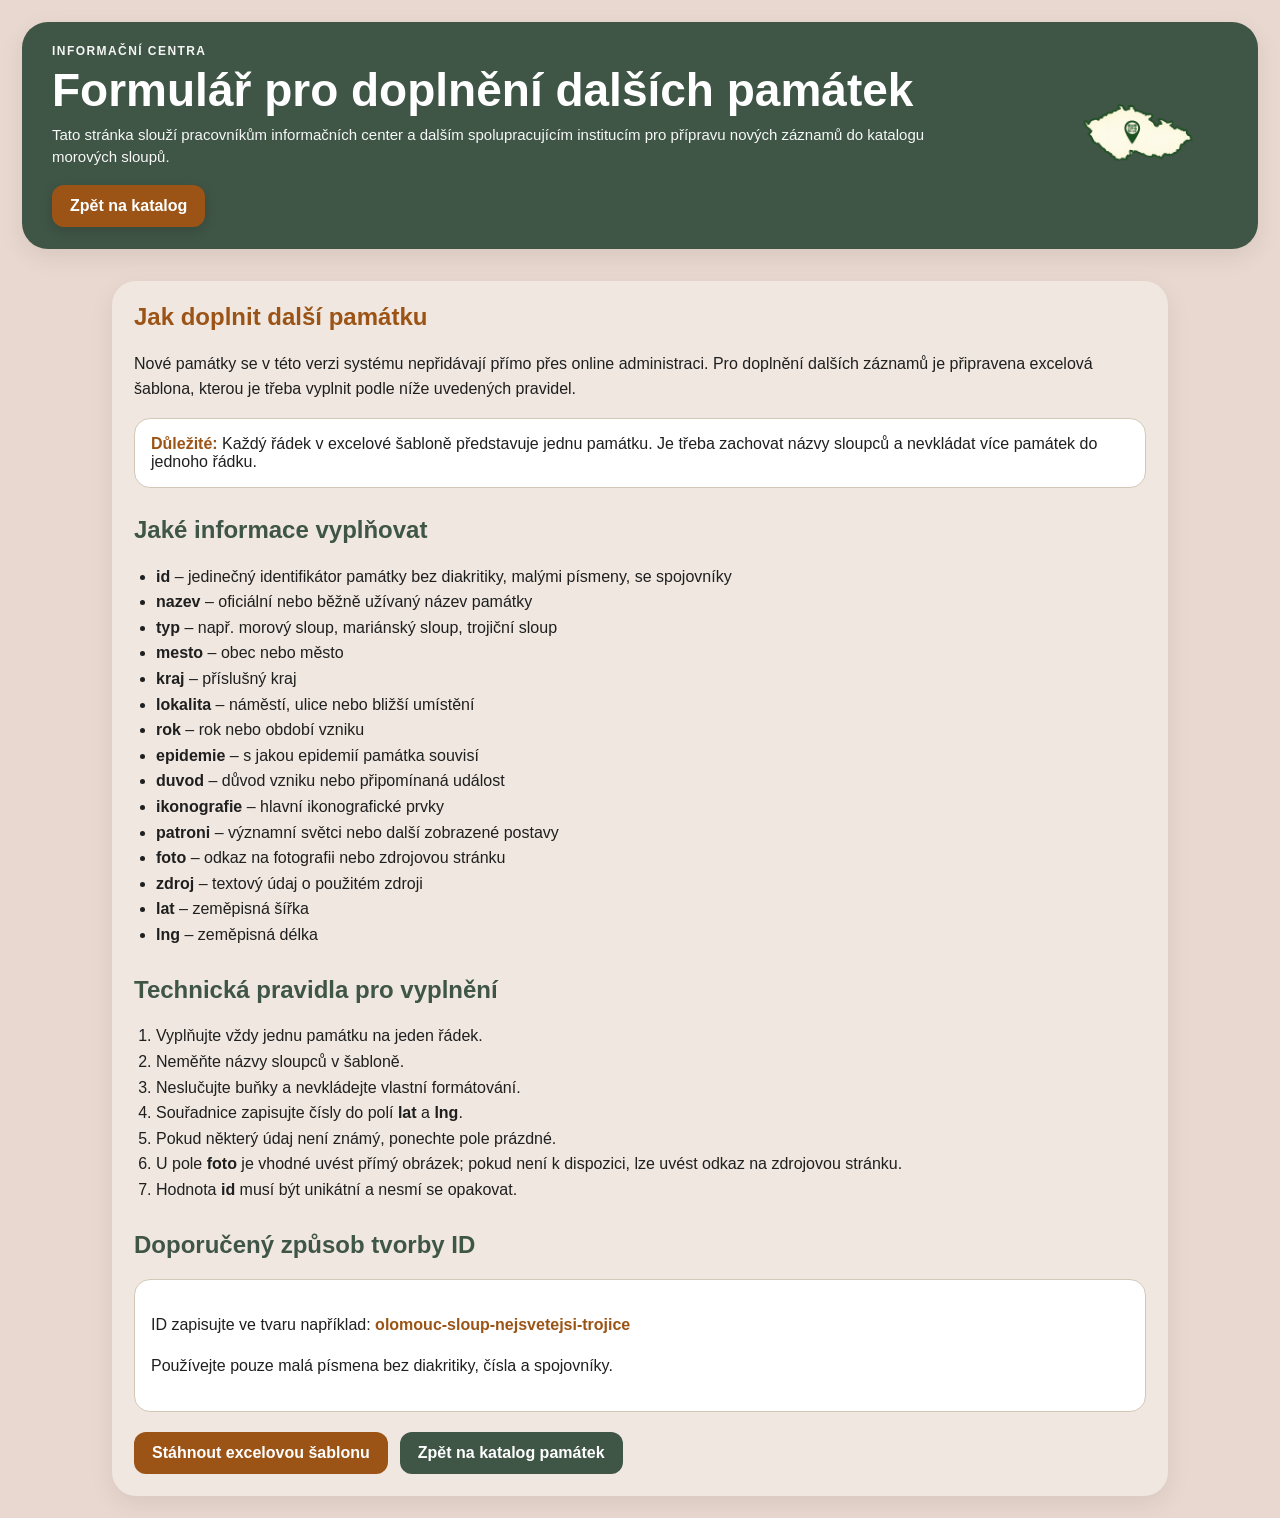
<file: import.html>
<!DOCTYPE html>
<html lang="cs">
<head>
  <meta charset="UTF-8">
  <meta name="viewport" content="width=device-width, initial-scale=1.0">
  <title>Import dalších památek | Morové sloupy v České republice</title>
  <link rel="stylesheet" href="style.css">
</head>
<body>
  <header class="hero">
    <div class="hero-card">
      <div class="hero-top">
        <div class="hero-copy">
          <p class="hero-kicker">Informační centra</p>
          <h1>Formulář pro doplnění dalších památek</h1>
          <p class="hero-text">
            Tato stránka slouží pracovníkům informačních center a dalším spolupracujícím institucím
            pro přípravu nových záznamů do katalogu morových sloupů.
          </p>

          <div class="hero-actions">
            <a href="index.html" class="hero-button">Zpět na katalog</a>
          </div>
        </div>

        <div class="hero-cz-wrap" aria-hidden="true">
          <img src="cr-obrys.png" alt="" class="hero-cz-image">
        </div>
      </div>
    </div>
  </header>

  <main class="simple-page">
    <section class="simple-card">
      <h1>Jak doplnit další památku</h1>

      <p>
        Nové památky se v této verzi systému nepřidávají přímo přes online administraci.
        Pro doplnění dalších záznamů je připravena excelová šablona, kterou je třeba vyplnit
        podle níže uvedených pravidel.
      </p>

      <div class="info-box">
        <strong>Důležité:</strong>
        Každý řádek v excelové šabloně představuje jednu památku. Je třeba zachovat názvy sloupců
        a nevkládat více památek do jednoho řádku.
      </div>

      <h2>Jaké informace vyplňovat</h2>
      <ul>
        <li><strong>id</strong> – jedinečný identifikátor památky bez diakritiky, malými písmeny, se spojovníky</li>
        <li><strong>nazev</strong> – oficiální nebo běžně užívaný název památky</li>
        <li><strong>typ</strong> – např. morový sloup, mariánský sloup, trojiční sloup</li>
        <li><strong>mesto</strong> – obec nebo město</li>
        <li><strong>kraj</strong> – příslušný kraj</li>
        <li><strong>lokalita</strong> – náměstí, ulice nebo bližší umístění</li>
        <li><strong>rok</strong> – rok nebo období vzniku</li>
        <li><strong>epidemie</strong> – s jakou epidemií památka souvisí</li>
        <li><strong>duvod</strong> – důvod vzniku nebo připomínaná událost</li>
        <li><strong>ikonografie</strong> – hlavní ikonografické prvky</li>
        <li><strong>patroni</strong> – významní světci nebo další zobrazené postavy</li>
        <li><strong>foto</strong> – odkaz na fotografii nebo zdrojovou stránku</li>
        <li><strong>zdroj</strong> – textový údaj o použitém zdroji</li>
        <li><strong>lat</strong> – zeměpisná šířka</li>
        <li><strong>lng</strong> – zeměpisná délka</li>
      </ul>

      <h2>Technická pravidla pro vyplnění</h2>
      <ol>
        <li>Vyplňujte vždy jednu památku na jeden řádek.</li>
        <li>Neměňte názvy sloupců v šabloně.</li>
        <li>Neslučujte buňky a nevkládejte vlastní formátování.</li>
        <li>Souřadnice zapisujte čísly do polí <strong>lat</strong> a <strong>lng</strong>.</li>
        <li>Pokud některý údaj není známý, ponechte pole prázdné.</li>
        <li>U pole <strong>foto</strong> je vhodné uvést přímý obrázek; pokud není k dispozici, lze uvést odkaz na zdrojovou stránku.</li>
        <li>Hodnota <strong>id</strong> musí být unikátní a nesmí se opakovat.</li>
      </ol>

      <h2>Doporučený způsob tvorby ID</h2>
      <div class="info-box">
        <p>
          ID zapisujte ve tvaru například:
          <strong>olomouc-sloup-nejsvetejsi-trojice</strong>
        </p>
        <p>
          Používejte pouze malá písmena bez diakritiky, čísla a spojovníky.
        </p>
      </div>

      <div class="button-row">
        <a href="katalog_morove_pamatky.xlsx" class="primary-button" download>
          Stáhnout excelovou šablonu
        </a>
        <a href="index.html" class="secondary-button">
          Zpět na katalog památek
        </a>
      </div>
    </section>
  </main>
</body>
</html>
</file>
<file: style.css>
:root {
  --wall-grey: #8a8780;
  --kombu-green: #3f5546;
  --burnt-sienna: #9B5416;
  --mist-white: #f4f1ec;
  --blush: #e9d8cf;

  --panel-left-bg: #9B5416;
  --panel-right-bg: #efe7e0;
  --panel-white: #ffffff;
  --panel-soft: #f7f1eb;

  --text: #1f1f1f;
  --text-soft: #5a5a5a;
  --border: #d3c7b8;

  --shadow: 0 8px 24px rgba(0, 0, 0, 0.08);

  --radius-xl: 22px;
  --radius-lg: 16px;
  --radius-md: 12px;
}

* {
  box-sizing: border-box;
}

html,
body {
  margin: 0;
  padding: 0;
  font-family: Arial, sans-serif;
  color: var(--text);
}

body {
  background: var(--blush);
}

img {
  display: block;
  max-width: 100%;
  height: auto;
}

a {
  color: var(--burnt-sienna);
  text-decoration: none;
}

a:hover {
  text-decoration: underline;
}

/* HERO */

.hero {
  padding: 22px 22px 10px;
}

.hero-card {
  max-width: 1280px;
  margin: 0 auto;
  background: var(--kombu-green);
  border-radius: 26px;
  padding: 20px 28px;
  box-shadow: var(--shadow);
}

.hero-top {
  display: grid;
  grid-template-columns: 1fr;
  gap: 14px;
  align-items: center;
}

.hero-copy {
  color: #ffffff;
}

.hero-kicker {
  margin: 0 0 8px 0;
  font-size: 12px;
  font-weight: 700;
  letter-spacing: 0.12em;
  text-transform: uppercase;
  opacity: 0.95;
}

.hero h1 {
  margin: 0 0 8px 0;
  font-size: 34px;
  line-height: 1.08;
}

.hero-text {
  margin: 0;
  font-size: 14px;
  line-height: 1.5;
  max-width: 880px;
  opacity: 0.96;
}

.hero-actions {
  margin-top: 16px;
}

.hero-button {
  display: inline-block;
  background: var(--burnt-sienna);
  color: #ffffff;
  font-weight: 700;
  padding: 12px 18px;
  border-radius: 12px;
  box-shadow: 0 4px 14px rgba(0, 0, 0, 0.14);
}

.hero-button:hover {
  text-decoration: none;
  filter: brightness(0.96);
}

.hero-cz-wrap {
  display: flex;
  justify-content: center;
  align-items: center;
}

.hero-cz-image {
  width: 180px;
  max-width: 100%;
  height: auto;
}

/* LAYOUT */

.app-shell {
  max-width: 1280px;
  margin: 0 auto;
  display: grid;
  grid-template-columns: 1fr;
  gap: 18px;
  padding: 12px 22px 34px;
}

/* PANELY */

.panel {
  border-radius: var(--radius-xl);
  box-shadow: var(--shadow);
  overflow: hidden;
}

.panel-left {
  background: var(--panel-left-bg);
  color: #ffffff;
}

.panel-right {
  background: var(--panel-right-bg);
  display: flex;
  flex-direction: column;
  gap: 14px;
}

.panel-section {
  padding: 18px;
}

.section-header {
  margin-bottom: 10px;
}

.section-header h2,
.controls-section h2 {
  margin: 0 0 12px 0;
  font-size: 1.1rem;
}

/* LEVÝ PANEL */

.panel-left .section-header h2,
.panel-left .controls-section h2,
.panel-left label {
  color: #ffffff;
}

label {
  display: block;
  margin: 8px 0 8px 0;
  font-size: 15px;
  font-weight: 700;
}

#vyhledavani,
#filtr-kraj {
  width: 100%;
  padding: 14px 16px;
  border: 1px solid rgba(255, 255, 255, 0.25);
  border-radius: 16px;
  background: rgba(255, 255, 255, 0.96);
  color: var(--text);
  font-size: 16px;
  outline: none;
  margin-bottom: 12px;
}

#vyhledavani::placeholder {
  color: #7a7a7a;
}

/* SEZNAM */

.list-section {
  display: flex;
  flex-direction: column;
  min-height: 280px;
}

#seznam-pamatek {
  list-style: none;
  padding: 0;
  margin: 0;
  display: flex;
  flex-direction: column;
  gap: 12px;
}

#seznam-pamatek li {
  padding: 14px 16px;
  border: 1px solid rgba(255, 255, 255, 0.22);
  border-radius: 16px;
  background: rgba(255, 255, 255, 0.12);
  color: #ffffff;
  cursor: pointer;
  transition: background-color 0.18s ease, transform 0.18s ease, border-color 0.18s ease;
  font-size: 15px;
  line-height: 1.35;
}

#seznam-pamatek li:hover {
  background: rgba(255, 255, 255, 0.22);
  transform: translateY(-1px);
}

#seznam-pamatek li.aktivni-pamatka {
  background: rgba(255, 255, 255, 0.32);
  border-color: rgba(255, 255, 255, 0.55);
  font-weight: 700;
}

/* MAPA */

.map-section {
  width: 100%;
}

#map {
  width: 100%;
  height: 280px;
  border-radius: 20px;
  border: 2px solid var(--burnt-sienna);
  overflow: hidden;
}

/* DETAIL */

#detail-pamatky {
  background: var(--panel-white);
  border-radius: 18px;
  padding: 16px;
  border: 1px solid var(--border);
}

#detail-pamatky h3 {
  margin-top: 0;
  margin-bottom: 12px;
  color: var(--kombu-green);
  font-size: 24px;
  line-height: 1.2;
}

#detail-pamatky h4 {
  margin: 18px 0 10px 0;
  color: var(--burnt-sienna);
  font-size: 18px;
}

#detail-pamatky p,
#detail-pamatky li {
  margin: 8px 0;
  line-height: 1.5;
  overflow-wrap: break-word;
}

#detail-pamatky img {
  margin-top: 12px;
  border-radius: var(--radius-md);
}

.prezentacni-text {
  background: var(--panel-soft);
  padding: 12px 14px;
  border-left: 4px solid var(--burnt-sienna);
  border-radius: 10px;
  margin-bottom: 12px;
}

/* SOUVISEJÍCÍ */

.souvisejici-blok {
  margin-top: 16px;
  padding-top: 12px;
  border-top: 1px solid var(--border);
}

.souvisejici-seznam {
  margin: 0;
  padding-left: 18px;
}

.souvisejici-seznam li {
  margin-bottom: 8px;
}

.souvisejici-link {
  color: var(--kombu-green);
  font-weight: 700;
}

/* IMPORT PAGE */

.simple-page {
  max-width: 1100px;
  margin: 0 auto;
  padding: 22px;
}

.simple-card {
  background: #efe7e0;
  border-radius: 24px;
  box-shadow: var(--shadow);
  padding: 22px;
}

.simple-card h1 {
  margin-top: 0;
  color: var(--burnt-sienna);
}

.simple-card h2 {
  color: var(--kombu-green);
  margin-top: 28px;
}

.simple-card p,
.simple-card li {
  line-height: 1.6;
}

.simple-card ul,
.simple-card ol {
  padding-left: 22px;
}

.info-box {
  background: var(--panel-white);
  border: 1px solid var(--border);
  border-radius: 16px;
  padding: 16px;
  margin: 16px 0;
}

.info-box strong {
  color: var(--burnt-sienna);
}

.button-row {
  display: flex;
  flex-wrap: wrap;
  gap: 12px;
  margin-top: 20px;
}

.primary-button,
.secondary-button {
  display: inline-block;
  padding: 12px 18px;
  border-radius: 12px;
  font-weight: 700;
}

.primary-button {
  background: var(--burnt-sienna);
  color: #ffffff;
}

.primary-button:hover {
  text-decoration: none;
  filter: brightness(0.96);
}

.secondary-button {
  background: var(--kombu-green);
  color: #ffffff;
}

.secondary-button:hover {
  text-decoration: none;
  filter: brightness(0.96);
}

/* TABLET */

@media (min-width: 768px) {
  .hero-card {
    padding: 22px 30px;
  }

  .hero-top {
    grid-template-columns: 1fr auto;
    gap: 22px;
  }

  .hero h1 {
    font-size: 46px;
  }

  .hero-text {
    font-size: 15px;
  }

  .app-shell {
    padding: 14px 22px 36px;
  }

  #map {
    height: 320px;
  }
}

/* DESKTOP */

@media (min-width: 1024px) {
  .app-shell {
    grid-template-columns: 390px 1fr;
    align-items: start;
    gap: 22px;
  }

  .panel-left {
    position: sticky;
    top: 14px;
    max-height: calc(100vh - 28px);
    display: flex;
    flex-direction: column;
  }

  .controls-section {
    flex: 0 0 auto;
  }

  .list-section {
    flex: 1 1 auto;
    min-height: 0;
  }

  #seznam-pamatek {
    overflow-y: auto;
    max-height: calc(100vh - 360px);
    padding-right: 4px;
  }

  #map {
    height: 360px;
  }
}

/* MOBILE */

@media (max-width: 640px) {
  .hero {
    padding: 10px 10px 6px;
  }

  .hero-card {
    padding: 16px 16px;
    border-radius: 22px;
  }

  .hero h1 {
    font-size: 28px;
  }

  .hero-text {
    font-size: 14px;
  }

  .hero-actions {
    margin-top: 14px;
  }

  .hero-button {
    width: 100%;
    text-align: center;
  }

  .app-shell {
    padding: 10px 10px 24px;
    gap: 14px;
  }

  .panel-section {
    padding: 16px;
  }

  #map {
    height: 220px;
  }

  #detail-pamatky h3 {
    font-size: 21px;
  }

  .simple-page {
    padding: 10px;
  }

  .simple-card {
    padding: 18px;
  }

  .button-row {
    flex-direction: column;
  }

  .primary-button,
  .secondary-button {
    text-align: center;
  }
}
</file>
